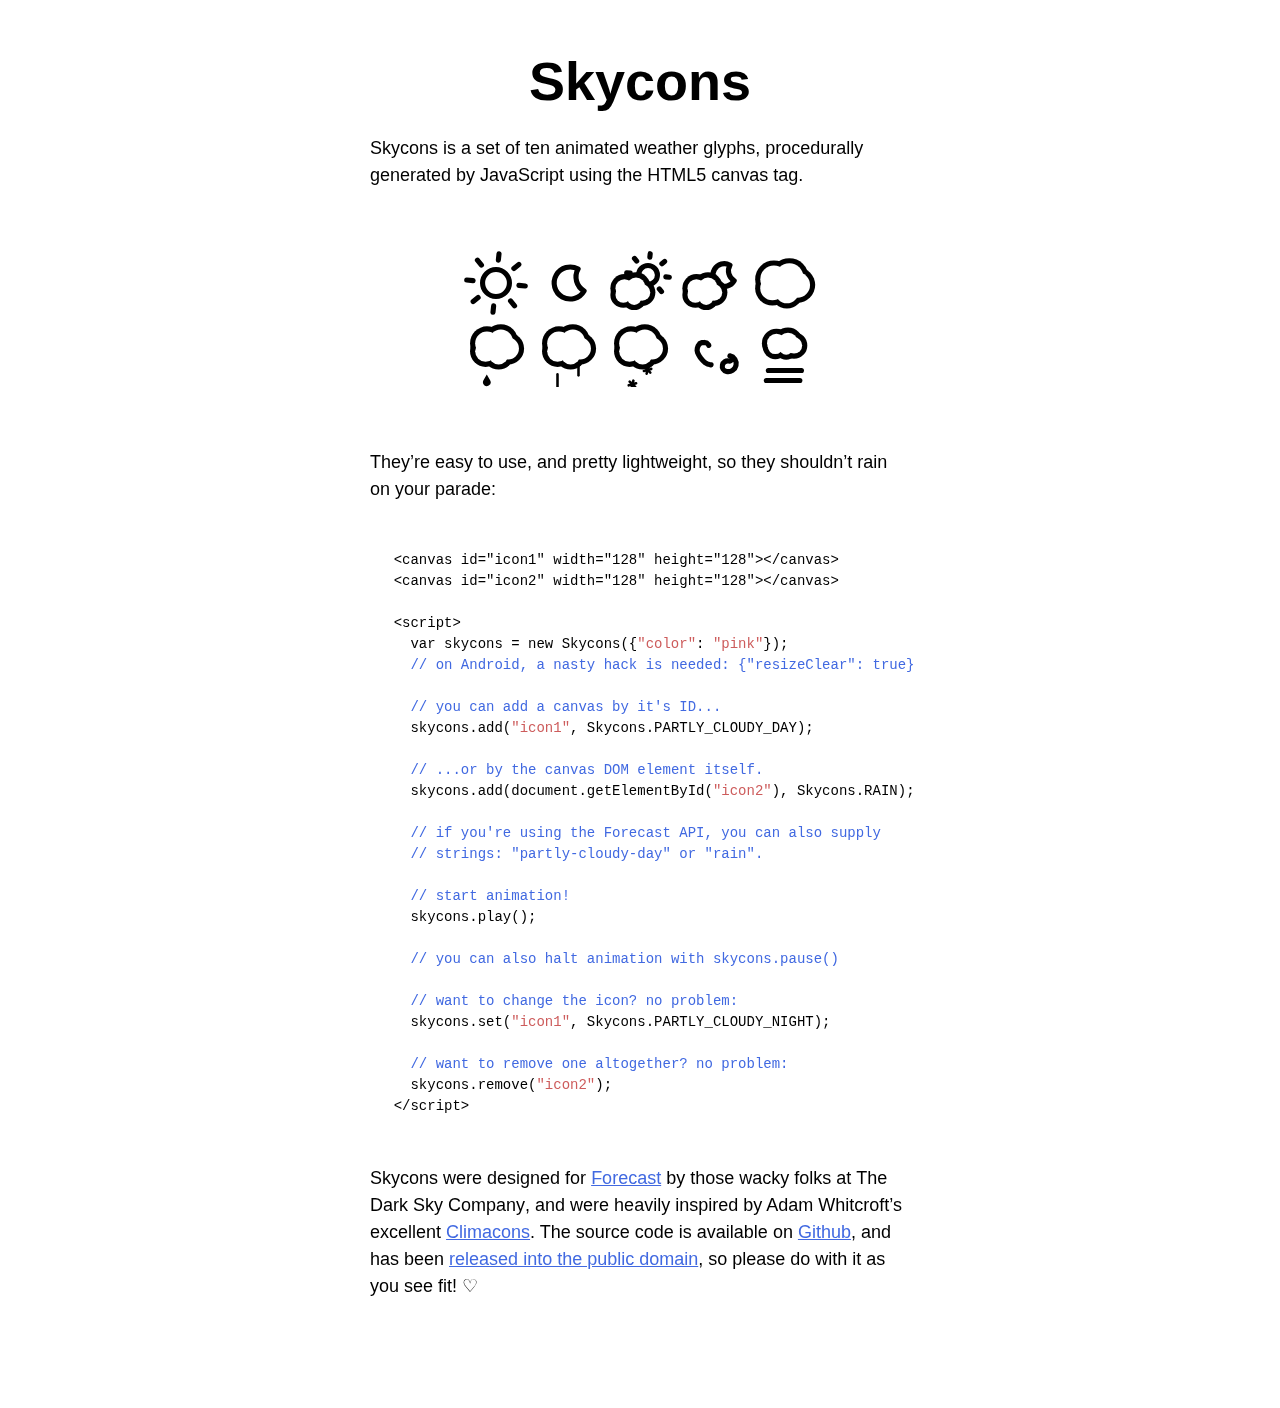
<file: personal-local-weather/skycons/skycons-master/index.html>
<!DOCTYPE html>
<html>
  <head>
    <title>Skycons</title>
    <meta charset="us-ascii">

    <style type="text/css">
      body {
        font: 300 112.5%/1.5em "Helvetica", "Arial", sans-serif;
        margin: 3em 3em 6em;
        padding: 0;
      }

      article {
        margin: auto;
        width: 30em;
      }

      h1 {
        font-size: 3em;
        line-height: 1em;
        text-align: center;
        margin: 0.5em 0;
      }

      p {
        margin: 1.5em 0;
      }

      figure {
        margin: 3em auto;
        width: 368px;
        height: 152px;
      }

      canvas {
        display: block;
        float: left;
        margin-left: 8px;
        margin-top: 8px;
      }

      pre {
        font: 77.8%/1.5em "Lucida Sans Typewriter", "Lucida Console", "Monaco", "Bitstream Vera Sans Mono", monospace;
        margin: 3.375em 1.6875em;
      }

      a, pre span.comment {
        color: royalblue;
      }

      a:visited, pre span.constant {
        color: indianred;
      }
    </style>
  </head>

  <body>
    <article>
      <h1>Skycons</h1>

      <p><strong>Skycons</strong> is a set of ten animated weather glyphs,
      procedurally generated by JavaScript using the HTML5 canvas tag.</p>

      <figure class="icons">
        <canvas id="clear-day" width="64" height="64">
        </canvas>

        <canvas id="clear-night" width="64" height="64">
        </canvas>

        <canvas id="partly-cloudy-day" width="64" height="64">
        </canvas>

        <canvas id="partly-cloudy-night" width="64" height="64">
        </canvas>

        <canvas id="cloudy" width="64" height="64">
        </canvas>

        <canvas id="rain" width="64" height="64">
        </canvas>

        <canvas id="sleet" width="64" height="64">
        </canvas>

        <canvas id="snow" width="64" height="64">
        </canvas>

        <canvas id="wind" width="64" height="64">
        </canvas>

        <canvas id="fog" width="64" height="64">
        </canvas>
      </figure>

      <p>They&rsquo;re easy to use, and pretty lightweight, so they
      shouldn&rsquo;t rain on your parade:</p>

      <pre>&lt;canvas id="icon1" width="128" height="128"&gt;&lt;/canvas&gt;
&lt;canvas id="icon2" width="128" height="128"&gt;&lt;/canvas&gt;

&lt;script&gt;
  var skycons = new Skycons({<span class="constant">"color"</span>: <span class="constant">"pink"</span>});
  <span class="comment">// on Android, a nasty hack is needed: {"resizeClear": true}</span>

  <span class="comment">// you can add a canvas by it's ID...</span>
  skycons.add(<span class="constant">"icon1"</span>, Skycons.PARTLY_CLOUDY_DAY);

  <span class="comment">// ...or by the canvas DOM element itself.</span>
  skycons.add(document.getElementById(<span class="constant">"icon2"</span>), Skycons.RAIN);

  <span class="comment">// if you're using the Forecast API, you can also supply
  // strings: "partly-cloudy-day" or "rain".</span>

  <span class="comment">// start animation!</span>
  skycons.play();

  <span class="comment">// you can also halt animation with skycons.pause()</span>

  <span class="comment">// want to change the icon? no problem:</span>
  skycons.set(<span class="constant">"icon1"</span>, Skycons.PARTLY_CLOUDY_NIGHT);

  <span class="comment">// want to remove one altogether? no problem:</span>
  skycons.remove(<span class="constant">"icon2"</span>);
&lt;/script&gt;</pre>

      <p>Skycons were designed for <a href="http://forecast.io/">Forecast</a>
      by those wacky folks at <strong>The Dark Sky Company</strong>, and were
      heavily inspired by Adam Whitcroft&rsquo;s excellent
      <a href="http://adamwhitcroft.com/climacons/">Climacons</a>. The source
      code is available on
      <a href="http://github.com/darkskyapp/skycons">Github</a>, and has been
      <a href="http://creativecommons.org/publicdomain/zero/1.0/">released
      into the public domain</a>, so please do with it as you see fit!
      &#9825;</p>
    </article>

    <script src="skycons.js"></script>

    <script>
      var icons = new Skycons(),
          list  = [
            "clear-day", "clear-night", "partly-cloudy-day",
            "partly-cloudy-night", "cloudy", "rain", "sleet", "snow", "wind",
            "fog"
          ],
          i;

      for(i = list.length; i--; )
        icons.set(list[i], list[i]);

      icons.play();
    </script>
  </body>
</html>
</file>
